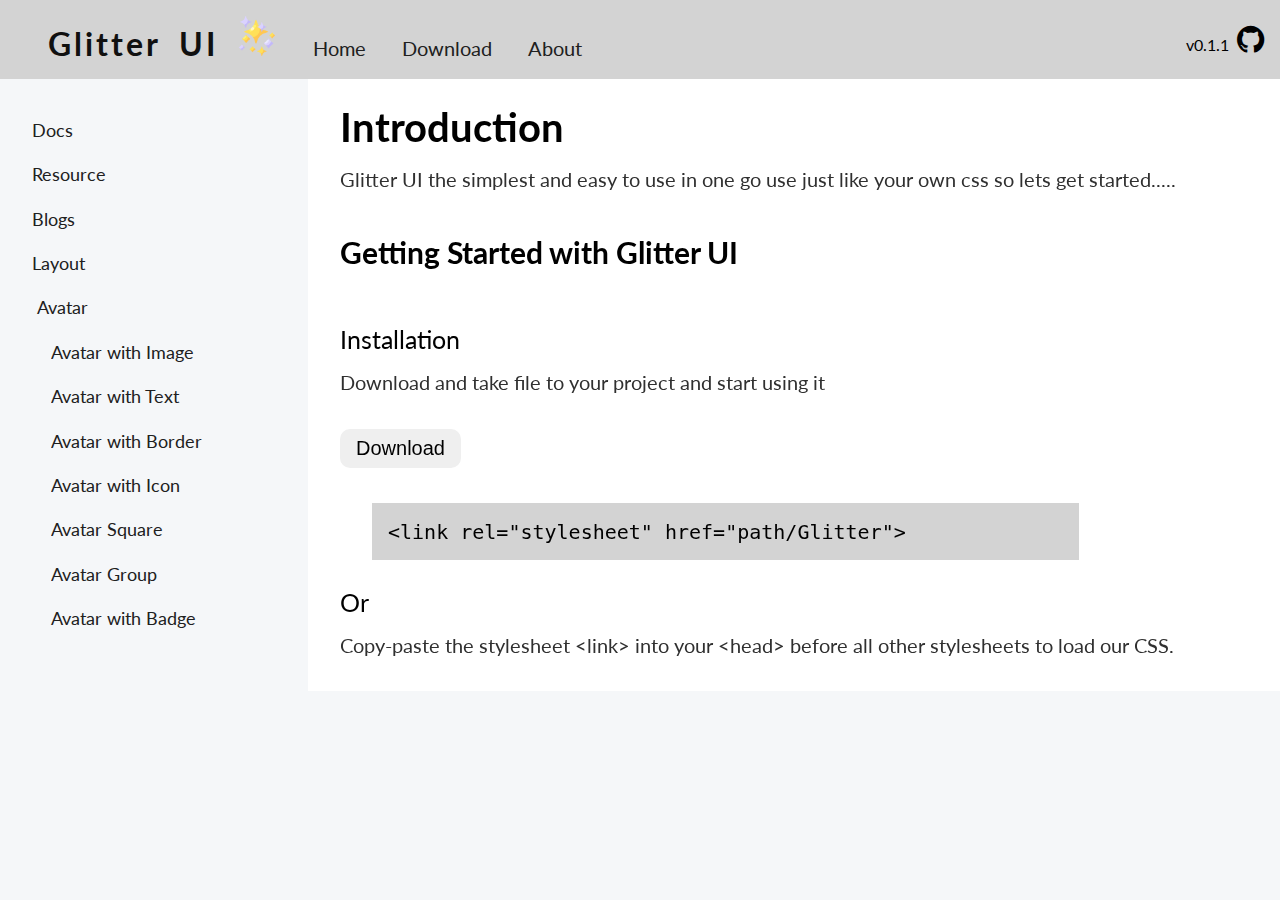
<file: index.html>
<!-- This is PR by sagar -->
<!DOCTYPE html>
<html lang="en">

<head>
    <meta charset="UTF-8">
    <meta name="viewport" content="width=device-width, initial-scale=1.0">
    <title>| Glitter UI |
    </title>
    <link rel="icon" href="assets/image/glare.png" type="image/gif" sizes="16x16">
    <link rel="stylesheet" href="assets/css/style.css">
    <link rel="stylesheet" href="assets/css/component.css">
    <link rel="stylesheet" href="https://cdnjs.cloudflare.com/ajax/libs/font-awesome/4.7.0/css/font-awesome.min.css">
</head>

<body>
    <div class="container">
        <!-- nav starts -->
        <nav class="nav-bar">
            <h1>Glitter UI <img src="assets/image/glare.png" width="40px" alt=""></h1>
            <button>&#8801;</button>
            <a href="index.html#docss">Home</a>
            <a href="#">Download</a>
            <a href="#">About</a>
            <span class=" ver1">v0.1.1&nbsp;&nbsp;<i class="ver fa fa-github fa-2x" aria-hidden="true"></i></span>&nbsp;
        </nav>
        <!-- nav ends -->
        <!-- body starts -->
        <div class="main-area">
            <section class="side-bar">
                <ul>
                    <li> <a href="index.html#docss">Docs</a></li>
                    <li>Resource</li>
                    <li><a href="#blogs"> Blogs</a></li>
                    <li>Layout</li>
                    <ul>
                        <li>Avatar</li>
                        <ul>
                            <li><a href="#imageavatar">Avatar with Image</a></li>
                            <li><a href="#txtavatar">Avatar with Text</a></li>
                            <li><a href="#borderavatar">Avatar with Border</a></li>
                            <li><a href="#iconavatar">Avatar with Icon</a></li>
                            <li><a href="#squareavatar">Avatar Square</a></li>
                            <li><a href="#groupavatar">Avatar Group</a></li>
                            <li><a href="#badgeavatar">Avatar with Badge</a></li>
                        </ul>
                        <li>Alerts </li>
                        <ul>
                            <li><a href="#alertone">Solid Alerts</a></li>
                            <li><a href="#borderalert">Alert with Border</a></li>
                        </ul>

                        <li>Badge </li>
                        <ul>
                            <li><a href="#solidbadge">Solid Badge</a></li>
                            <li><a href="#borderbadge">OutLine Badge</a></li>
                        </ul>
                        <li>Button </li>
                        <ul>
                            <li><a href="#solidbutton">Solid Button</a></li>
                            <li><a href="#outlinebutton">Outline Button</a></li>
                        </ul>
                        <li>Cards </li>
                        <ul>
                            <li><a href="#vcard">Vertical Card</a></li>
                            <li><a href="#hcard">Horizonatal Card</a></li>
                        </ul>
                        <li>Input </li>
                        <ul>
                            <li><a href="#inputtxt">Text Input</a></li>

                        </ul>
                        <li>Navigation </li>
                        <ul>
                            <li><a href="#gnavi">Navigation</a></li>
                        </ul>


                        <li>Image </li>
                        <ul>
                            <li><a href="#rimg">Responsive Image</a></li>
                        </ul>

                        <li>List </li>
                        <ul>
                            <li><a href="#slist">Simple List</a></li>
                            <li><a href="#clist">Colored List</a></li>
                        </ul>


                        <li>Modal </li>
                        <ul>
                            <li><a href="#modall">Simple Modal window</a></li>
                        </ul>


                        <li>Rating </li>
                        <ul>
                            <li><a href="#ratingsss">Rating</a></li>
                        </ul>

                        <li>Typography </li>
                        <ul>
                            <li><a href="#typo">Font Styling </a></li>
                        </ul>


                    </ul>
                </ul>
            </section>
            <section class="main-menu">
                <!-- Docs starts -->






























                <h1 id="docss">Introduction</h1>
                <p>Glitter UI the simplest and easy to use in one go use just like your own css so lets get started.....
                </p><br>
                <h2>Getting Started with Glitter UI</h2>
                <br><br>
                <h4>Installation</h4>
                <p>Download and take file to your project and start using it </p>
                <div class="back">
                    <br>
                    <button class="g-btn g-gprimary">Download</button>
                </div><br>
                <div class="code">
                    <code>&lt;link rel=&quot;stylesheet&quot; href=&quot;path/Glitter&quot;&gt;</code>
                </div><br>
                <h4>Or</h4>
                <p>Copy-paste the stylesheet &lt;link&gt; into your &lt;head&gt; before all other stylesheets to load
                    our CSS. </p>
                <br>
                <div class="code"></div>
                <hr>


                <!--  docs ends-->
                <!-- resource starts -->
                <br>
                <h2>Community Resource</h2>
                <br>
                <h4>Team tanay Community</h4>
                <hr>
                <!-- resource ends -->
                <!-- Blogs start -->
                <br>
                <h2 id="blogs">Blogs</h2>
                <h3>Latest</h3>
                <p>March 22,2021</p>
                <h4>Just Landed...</h4>
                <a href="#">we just started with...</a>
                <hr>
                <!-- Blogs ends -->
                <!-- Layout Start -->
                <br>
                <!-- avatar starts -->
                <h2 id="imageavatar">Avatar</h2>
                <br>
                <!-- avatar with image -->
                <h4>Avatar with Image--</h4>
                <h3>Avatar with image and sizes</h3>
                <p> An avatar (also known as a profile picture or userpic) is a graphical representation of a user or
                    the
                    user's character or personal</p>
                <div class="item-container">
                    <img class="g-avatar g-avatar-xs" src="/assets/image/image1.jpg" alt="not found">
                    <img class="g-avatar g-avatar-sm" src="/assets/image/image1.jpg" alt="not found">
                    <img class="g-avatar g-avatar-m" src="/assets/image/image1.jpg" alt="not found">
                    <img class="g-avatar g-avatar-lg" src="/assets/image/image1.jpg" alt="not found">
                    <img class="g-avatar g-avatar-xl" src="/assets/image/image1.jpg" alt="not found">
                    <img class="g-avatar g-avatar-xxl" src="/assets/image/image1.jpg" alt="not found">
                </div>
                <div class="code">
                    &lt;img class=&quot;g-avatar g-avatar-xs&quot; src=&quot;/assets/image/image1.jpg&quot;
                    alt=&quot;not
                    found&quot;&gt;<br>
                    &lt;img class=&quot;g-avatar g-avatar-sm&quot; src=&quot;/assets/image/image1.jpg&quot;
                    alt=&quot;not
                    found&quot;&gt;<br>
                    &lt;img class=&quot;g-avatar&quot; src=&quot;/assets/image/image1.jpg&quot; alt=&quot;not
                    found&quot;&gt;<br>
                    &lt;img class=&quot;g-avatar g-avatar-lg&quot; src=&quot;/assets/image/image1.jpg&quot;
                    alt=&quot;not
                    found&quot;&gt;<br>
                    &lt;img class=&quot;g-avatar g-avatar-xl&quot; src=&quot;/assets/image/image1.jpg&quot;
                    alt=&quot;not
                    found&quot;&gt;<br>
                    &lt;img class=&quot;g-avatar g-avatar-xxl&quot; src=&quot;/assets/image/image1.jpg&quot;
                    alt=&quot;not
                    found&quot;&gt;<br>
                </div>
                <!-- avatar with image -->
                <!-- avatar with text starts -->
                <hr id="txtavatar">
                <h4 id="imageavatar">Avatar with Text--</h4>
                <h3>Avatar with Text and sizes</h3>

                <div style="" class="item-container">
                    <div class="g-avatar  g-avatar-txt-xs">S</div>
                    <div class="g-avatar  g-avatar-txt-sm">S</div>
                    <div class="g-avatar  g-avatar-txt-m ">SU</div>
                    <div class="g-avatar  g-avatar-txt-lg">S</div>
                    <div class="g-avatar  g-avatar-txt-xl">S</div>
                    <div class="g-avatar  g-avatar-txt-xxl">S</div>
                </div>

                <div class="code">

                    &lt;div class=&quot;g-avatar g-avatar-txt-xs&quot;&gt;S&lt;/div&gt; <br>
                    &lt;div class=&quot;g-avatar g-avatar-txt-sm&quot;&gt;S&lt;/div&gt;<br>
                    &lt;div class=&quot;g-avatar g-avatar-txt-m&quot;&gt;SU&lt;/div&gt;<br>
                    &lt;div class=&quot;g-avatar g-avatar-txt-lg&quot;&gt;S&lt;/div&gt;<br>
                    &lt;div class=&quot;g-avatar g-avatar-txt-xl&quot;&gt;S&lt;/div&gt;<br>
                    &lt;div class=&quot;g-avatar g-avatar-txt-xxl&quot;&gt;S&lt;/div&gt;<br>

                </div>

                <!-- avatar with text -->

                <!-- avatar with border -->
                <hr id="borderavatar">
                <h4 id="imageavatar">Avatar with Border--</h4>
                <h3>Avatar with Border </h3>


                <div class="item-container">
                    <img class="g-avatar g-avatar-xs g-avatar-border" src="/assets/image/image1.jpg" alt="not found">
                    <div class="g-avatar  g-avatar-txt-sm g-avatar-border">S</div>
                    <img class="g-avatar g-avatar-m g-avatar-border" src="/assets/image/image1.jpg" alt="not found">
                    <div class="g-avatar  g-avatar-txt-lg g-avatar-border">S</div>
                    <div class="g-avatar  g-avatar-txt-xl g-avatar-border">S</div>
                    <img class="g-avatar g-avatar-xxl g-avatar-border" src="/assets/image/image1.jpg" alt="not found">
                </div>

                <div class="code">
                    &lt;img class=&quot;g-avatar g-avatar-xs g-avatar-border&quot;
                    src=&quot;/assets/image/image1.jpg&quot; alt=&quot;not found&quot;&gt;<br>
                    &lt;div class=&quot;g-avatar g-avatar-txt-sm g-avatar-border&quot; &gt;S&lt;/div&gt;<br>
                    &lt;img class=&quot;g-avatar g-avatar-m g-avatar-border&quot;
                    src=&quot;/assets/image/image1.jpg&quot;
                    alt=&quot;not found&quot;&gt;<br>
                    &lt;div class=&quot;g-avatar g-avatar-txt-lg g-avatar-border&quot;&gt;S&lt;/div&gt;<br>
                    &lt;div class=&quot;g-avatar g-avatar-txt-xl g-avatar-border&quot;&gt;S&lt;/div&gt;<br>
                    &lt;img class=&quot;g-avatar g-avatar-xxl g-avatar-border&quot;
                    src=&quot;/assets/image/image1.jpg&quot; alt=&quot;not found&quot;&gt;<br>
                </div>



                <!--avatar with border ends  -->
                <!-- avatar with icons starts -->
                <hr id="iconavatar">
                <h4 id="imageavatar">Avatar with Icons--</h4>
                <h3>Avatar Icons with sizes </h3>
                <div class="item-container">


                    <div class="g-avatar  g-avatar-txt-xs">
                        <i class="fa fa-address-card" aria-hidden="true"></i>
                    </div>
                    <div class="g-avatar  g-avatar-txt-sm">
                        <i class="fa fa-user-o" aria-hidden="true"></i>
                    </div>
                    <div class="g-avatar  g-avatar-txt-m">
                        <i class="fa fa-window-close" aria-hidden="true"></i>
                    </div>
                    <div class="g-avatar  g-avatar-txt-lg">
                        <i class="fa fa-address-book-o" aria-hidden="true"></i>
                    </div>
                    <div class="g-avatar  g-avatar-txt-xl">
                        <i class="fa fa-bus fa-lg" aria-hidden="true"></i>
                    </div>
                    <div class="g-avatar  g-avatar-txt-xxl">
                        <i class="fa fa-bullseye fa-2x" aria-hidden="true"></i>
                    </div>
                </div>
                <h3>Code Snippet</h3>
                <div class="code">
                    &lt;div class=&quot;g-avatar-txt g-avatar-txt-xs&quot;&gt;<br>
                    &lt;i class=&quot;fa fa-address-card&quot; aria-hidden=&quot;true&quot;&gt;&lt;/i&gt;<br>
                    &lt;/div&gt;<br>
                    &lt;div class=&quot;g-avatar-txt g-avatar-txt-sm&quot;&gt;<br>
                    &lt;i class=&quot;fa fa-user-o&quot; aria-hidden=&quot;true&quot;&gt;&lt;/i&gt;<br>
                    &lt;/div&gt;<br>
                    &lt;div class=&quot;g-avatar-txt &quot;&gt;<br>
                    &lt;i class=&quot;fa fa-window-close&quot; aria-hidden=&quot;true&quot;&gt;&lt;/i&gt;<br>
                    &lt;/div&gt;<br>
                    &lt;div class=&quot;g-avatar-txt g-avatar-txt-lg&quot;&gt;<br>
                    &lt;i class=&quot;fa fa-address-book-o&quot; aria-hidden=&quot;true&quot;&gt;&lt;/i&gt;<br>
                    &lt;/div&gt;<br>
                    &lt;div class=&quot;g-avatar-txt g-avatar-txt-xl&quot;&gt;<br>
                    &lt;i class=&quot;fa fa-bus fa-lg&quot; aria-hidden=&quot;true&quot;&gt;&lt;/i&gt;<br>
                    &lt;/div&gt;<br>
                    &lt;div class=&quot;g-avatar-txt g-avatar-txt-xxl&quot;&gt;<br>
                    &lt;i class=&quot;fa fa-bullseye fa-2x&quot; aria-hidden=&quot;true&quot;&gt;&lt;/i&gt;<br>

                </div>
                <!-- avatar with icons ends -->
                <!-- avatar square -->
                <hr id="squareavatar">
                <h4 id="imageavatar">Avatar with Icons--</h4>
                <h3>Avatar Icons with sizes </h3>

                <div class="item-container">
                    <img class="g-avatar g-avatar-xs g-avatar-sq" src="/assets/image/image1.jpg" alt="not found">
                    <div class="g-avatar  g-avatar-txt-sm g-avatar-sq">S</div>
                    <img class="g-avatar g-avatar-m g-avatar-sq" src="/assets/image/image1.jpg" alt="not found">
                    <div class="g-avatar  g-avatar-txt-lg g-avatar-sq">S</div>
                    <div class="g-avatar  g-avatar-txt-xl g-avatar-sq">S</div>
                    <img class="g-avatar g-avatar-xxl g-avatar-sq" src="/assets/image/image1.jpg" alt="not found">
                </div>
                <h3>Code Snippet</h3>
                <div class="code">
                    &lt;img class=&quot;g-avatar g-avatar-xs g-avatar-sq&quot; src=&quot;/assets/image/image1.jpg&quot;
                    alt=&quot;not found&quot;&gt;<br>
                    &lt;div class=&quot;g-avatar g-avatar-txt-sm g-avatar-sq&quot;&gt;S&lt;/div&gt;<br>
                    &lt;img class=&quot;g-avatar g-avatar-m g-avatar-sq&quot; src=&quot;/assets/image/image1.jpg&quot;
                    alt=&quot;not found&quot;&gt;<br>
                    &lt;div class=&quot;g-avatar g-avatar-txt-lg g-avatar-sq&quot;&gt;S&lt;/div&gt;<br>
                    &lt;div class=&quot;g-avatar g-avatar-txt-xl g-avatar-sq&quot;&gt;S&lt;/div&gt;<br>
                    &lt;img class=&quot;g-avatar g-avatar-xxl g-avatar-sq&quot; src=&quot;/assets/image/image1.jpg&quot;
                    alt=&quot;not found&quot;&gt;<br>
                </div>
                <!-- avatar square ends-->
                <!-- avatars in group starts-->
                <hr id="groupavatar">
                <h4>Avatar in Group</h4>
                <h3>Avatar in group sizes </h3>
                <h2 style="margin-left: 3rem;">Coming soon.....</h3>
                    <!-- avatar in group ends -->
                    <!--avatar with badge starts-->
                    <hr id="badgeavatar">
                    <h4>Avatar with badge</h4>
                    <h3>Avatar badge with multiple badge and sizes </h3>

                    <br>
                    <p>online badge</p>
                    <div class="item-container">

                        <div class="g-avatar g-avatar-xs">
                            <i class="g-round-online-badge g-badge-online-top-left-xs"></i>
                        </div>
                        <div class="g-avatar g-avatar-sm">s
                            <i class="g-round-online-badge g-badge-online-top-left-sm"></i>
                        </div>
                        <div class="g-avatar g-avatar-m">
                            <img class="g-avatar g-avatar-m" src="/assets/image/image1.jpg" alt="not found">
                            <i class="g-round-online-badge g-badge-online-top-left-m"></i>
                        </div>
                        <div class="g-avatar g-avatar-lg">P
                            <i class="g-round-online-badge g-badge-online-top-left-lg"></i>
                        </div>

                        <div class="g-avatar g-avatar-xl">
                            <i class="g-round-online-badge g-badge-online-top-left-xl"></i>
                        </div>

                        <div class="g-avatar g-avatar-xxl">
                            <img class="g-avatar g-avatar-xxl" src="/assets/image/image1.jpg" alt="not found">
                            <i class="g-round-online-badge g-badge-online-top-left-xxl"></i>
                        </div>
                    </div>
                    <h3>Code Snippet</h3>
                    <div class="code">
                        &lt;div class=&quot;g-avatar g-avatar-xs&quot;&gt;<br>
                        &lt;i class=&quot;g-round-online-badge g-badge-online-top-left-xs&quot;&gt;&lt;/i&gt;br

                        &lt;/div&gt;<br>
                        &lt;div class=&quot;g-avatar g-avatar-sm&quot;&gt;side-bar <br>
                        &lt;i class=&quot;g-round-online-badge g-badge-online-top-left-sm&quot;&gt;&lt;/i&gt;<br>
                        &lt;/div&gt;<br>
                        &lt;div class=&quot;g-avatar g-avatar-m&quot;&gt;<br>
                        &lt;img class=&quot;g-avatar g-avatar-m&quot; src=&quot;/assets/image/image1.jpg&quot;<br>
                        alt=&quot;not found&quot;&gt;<br>
                        &lt;i class=&quot;g-round-online-badge g-badge-online-top-left-m&quot;&gt;&lt;/i&gt;<br>
                        &lt;/div&gt;<br>
                        &lt;div class=&quot;g-avatar g-avatar-lg&quot;&gt;P <br>
                        &lt;i class=&quot;g-round-online-badge g-badge-online-top-left-lg&quot;&gt;&lt;/i&gt;<br>
                        &lt;/div&gt;<br>

                        &lt;div class=&quot;g-avatar g-avatar-xl&quot;&gt;<br>
                        &lt;i class=&quot;g-round-online-badge g-badge-online-top-left-xl&quot;&gt;&lt;/i&gt;<br>
                        &lt;/div&gt;<br>
                        &lt;div class=&quot;g-avatar g-avatar-xxl&quot;&gt;<br>
                        &lt;img class=&quot;g-avatar g-avatar-xxl&quot; src=&quot;/assets/image/image1.jpg&quot;<br>
                        alt=&quot;not found&quot;&gt;<br>
                        &lt;i class=&quot;g-round-online-badge g-badge-online-top-left-xxl&quot;&gt;&lt;/i&gt;<br>
                        &lt;/div&gt;<br>
                    </div>

                    <br>
                    <br><br>
                    <p>Offline Badge</p>


                    <div class="item-container">

                        <div class="g-avatar g-avatar-xs">
                            <i class="g-round-offline-badge g-badge-offline-bottom-left-xs"></i>
                        </div>
                        <div class="g-avatar g-avatar-sm">s
                            <i class="g-round-offline-badge g-badge-offline-bottom-left-sm"></i>
                        </div>
                        <div class="g-avatar g-avatar-m">
                            <img class="g-avatar g-avatar-m" src="/assets/image/image1.jpg" alt="not found">
                            <i class="g-round-offline-badge g-badge-offline-bottom-left-m"></i>
                        </div>
                        <div class="g-avatar g-avatar-lg">P
                            <i class="g-round-offline-badge g-badge-offline-bottom-left-lg"></i>
                        </div>

                        <div class="g-avatar g-avatar-xl">
                            <i class="g-round-offline-badge g-badge-offline-bottom-left-xl"></i>
                        </div>

                        <div class="g-avatar g-avatar-xxl">
                            <img class="g-avatar g-avatar-xxl" src="/assets/image/image1.jpg" alt="not found">
                            <i class="g-round-offline-badge g-badge-offline-bottom-left-xxl"></i>
                        </div>
                    </div>
                    <div class="code">
                        &lt;div class=&quot;g-avatar g-avatar-xs&quot;&gt;<br>
                        &lt;i class=&quot;g-round-offline-badge g-badge-offline-bottom-left-xs&quot;&gt;&lt;/i&gt;<br>
                        &lt;/div&gt;<br>
                        &lt;div class=&quot;g-avatar g-avatar-sm&quot;&gt;s<br>
                        &lt;i class=&quot;g-round-offline-badge g-badge-offline-bottom-left-sm&quot;&gt;&lt;/i&gt;<br>
                        &lt;/div&gt;<br>
                        &lt;div class=&quot;g-avatar g-avatar-m&quot;&gt;<br>
                        &lt;img class=&quot;g-avatar g-avatar-m&quot; src=&quot;/assets/image/image1.jpg&quot;
                        alt=&quot;not found&quot;&gt;<br>
                        &lt;i class=&quot;g-round-offline-badge g-badge-offline-bottom-left-m&quot;&gt;&lt;/i&gt;<br>
                        &lt;/div&gt;<br>
                        &lt;div class=&quot;g-avatar g-avatar-lg&quot;&gt;P<br>
                        &lt;i class=&quot;g-round-offline-badge g-badge-offline-bottom-left-lg&quot;&gt;&lt;/i&gt;<br>
                        &lt;/div&gt;<br>

                        &lt;div class=&quot;g-avatar g-avatar-xl&quot;&gt;<br>
                        &lt;i class=&quot;g-round-offline-badge g-badge-offline-bottom-left-xl&quot;&gt;&lt;/i&gt;<br>
                        &lt;/div&gt;<br>

                        &lt;div class=&quot;g-avatar g-avatar-xxl&quot;&gt;<br>
                        &lt;img class=&quot;g-avatar g-avatar-xxl&quot; src=&quot;/assets/image/image1.jpg&quot;
                        alt=&quot;not found&quot;&gt;<br>
                        &lt;i class=&quot;g-round-offline-badge g-badge-offline-bottom-left-xxl&quot;&gt;&lt;/i&gt;<br>
                        &lt;/div&gt;<br>
                        &lt;/div&gt;<br>


                    </div>

                    <br><br>
                    <h3>More will added soon........</h3>
                    <hr style="color:gainsboro">
                    <!-- avatar with badge ends -->
                    <!-- avatar ends -->
                    <!-- alerts start -->
                    <h2 id="alertone">Alert</h2>
                    <p>Alert messaging (or alert notification) is machine-to-person communication that is important or
                        time sensitive. An alert may be a calendar reminder or a notification of a new message.</p>

                    <!-- solid alerts -->
                    <br>
                    <h3>Primary alert</h3>
                    <div class="item-container">
                        <div class="g-alert g-alert-primary">
                            <button class="g-btn-close ">
                                <i class="fa fa-times"></i>
                            </button>
                            <i class="fa fa-info-circle mr-sm" aria-hidden="true"></i>
                            yay this is your information
                        </div>
                    </div>
                    <h3>Code Snippet</h3>
                    <div class="code">
                        &lt;div class=&quot;item-container&quot;&gt;<br>
                        &lt;div class=&quot;g-alert g-alert-primary&quot;&gt;<br>
                        &lt;button class=&quot;g-btn-close &quot;&gt;<br>
                        &lt;i class=&quot;fa fa-times&quot;&gt;&lt;/i&gt;<br>
                        &lt;/button&gt;<br>
                        &lt;i class=&quot;fa fa-info-circle mr-sm&quot; aria-hidden=&quot;true&quot;&gt;&lt;/i&gt;<br>
                        yay this is your information<br>
                        &lt;/div&gt;<br>
                        &lt;/div&gt;<br>
                    </div>
                    <br>
                    <h3>Success Alert</h3>
                    <div class="item-container">
                        <div class="g-alert g-alert-success">
                            <button class="g-btn-close ">
                                <i class="fa fa-times"></i>
                            </button>
                            <i class="fa fa-check-circle  mr-sm" aria-hidden="true"></i>
                            WoW ! File submitted successfully
                        </div>
                    </div>
                    <h3>Code Snippet</h3>
                    <div class="code">
                        &lt;div class=&quot;item-container&quot;&gt;<br>
                        &lt;div class=&quot;g-alert g-alert-success&quot;&gt;<br>
                        &lt;button class=&quot;g-btn-close &quot;&gt;<br>
                        &lt;i class=&quot;fa fa-times&quot;&gt;&lt;/i&gt;<br>
                        &lt;/button&gt;<br>
                        &lt;i class=&quot;fa fa-check-circle mr-sm&quot; aria-hidden=&quot;true&quot;&gt;&lt;/i&gt;<br>
                        WoW ! File submitted successfully
                        &lt;/div&gt;<br>
                        &lt;/div&gt;<br>
                    </div>

                    <br>
                    <h3>Error Alert</h3>
                    <div class="item-container">
                        <div class="g-alert g-alert-error">
                            <button class="g-btn-close">
                                <i class="fa fa-times"></i>
                            </button>
                            <i class="fa fa-exclamation-circle mr-sm" aria-hidden="true"></i>
                            Ahh Error occure
                        </div>
                    </div>
                    <h3>Code Snippet</h3>
                    <div class="code">
                        &lt;div class=&quot;item-container&quot;&gt;<br>
                        &lt;div class=&quot;g-alert g-alert-error&quot;&gt;<br>
                        &lt;button class=&quot;g-btn-close&quot;&gt;<br>
                        &lt;i class=&quot;fa fa-times&quot;&gt;&lt;/i&gt;<br>
                        &lt;/button&gt;<br>
                        &lt;i class=&quot;fa fa-exclamation-circle mr-sm&quot;<br>
                        aria-hidden=&quot;true&quot;&gt;&lt;/i&gt;<br>
                        This is an error alert<br>
                        &lt;/div&gt;<br>
                        &lt;/div&gt;<br>

                    </div>

                    <br>
                    <h3>Warning Alert</h3>
                    <div class="item-container">
                        <div class="g-alert g-alert-warning">
                            <button class="g-btn-close">
                                <i class="fa fa-times"></i>
                            </button>
                            <i class="fa fa-exclamation-triangle mr-sm" aria-hidden="true"></i>
                            Ohh a warning alert
                        </div>
                    </div>
                    <h3>Code Snippet</h3>
                    <div class="code">
                        &lt;div class=&quot;item-container&quot;&gt;<br>
                        &lt;div class=&quot;g-alert g-alert-warning&quot;&gt;<br>
                        &lt;button class=&quot;g-btn-close&quot;&gt;<br>
                        &lt;i class=&quot;fa fa-times&quot;&gt;&lt;/i&gt;<br>
                        &lt;/button&gt;
                        &lt;i class=&quot;fa fa-exclamation-triangle mr-sm&quot;<br>
                        aria-hidden=&quot;true&quot;&gt;&lt;/i&gt;<br>
                        This is a warning alert<br>
                        &lt;/div&gt;<br>
                        &lt;/div&gt;<br>
                    </div>
                    <!-- solid alerts starts -->



                    <!-- border alerts starts -->
                    <hr id="borderalert">
                    <br>
                    <h3>Primary alert</h3>
                    <div class="item-container">
                        <div class="g-alert g-border-alert-primary">
                            <button class="g-btn-close ">
                                <i class="fa fa-times"></i>
                            </button>
                            <i class="fa fa-info-circle mr-sm" aria-hidden="true"></i>
                            yay this is your information
                        </div>
                    </div>

                    <br>
                    <h3>Success Alert</h3>
                    <div class="item-container">
                        <div class="g-alert g-border-alert-success">
                            <button class="g-btn-close ">
                                <i class="fa fa-times"></i>
                            </button>
                            <i class="fa fa-check-circle  mr-sm" aria-hidden="true"></i>
                            WoW ! File submitted successfully
                        </div>
                    </div>


                    <br>
                    <h3>Error Alert</h3>
                    <div class="item-container">
                        <div class="g-alert g-border-alert-error">
                            <button class="g-btn-close">
                                <i class="fa fa-times"></i>
                            </button>
                            <i class="fa fa-exclamation-circle mr-sm" aria-hidden="true"></i>
                            This is an error alert
                        </div>
                    </div>

                    <br>
                    <h3>Warning Alert</h3>
                    <div class="item-container">
                        <div class="g-alert g-border-alert-warning">
                            <button class="g-btn-close">
                                <i class="fa fa-times"></i>
                            </button>
                            <i class="fa fa-exclamation-triangle mr-sm" aria-hidden="true"></i>
                            This is a warning alert
                        </div>
                    </div>
                    <!-- border alerts ends -->

                    <!-- badge starts -->
                    <hr>
                    <h2 id="solidbadge">Badge </h2>
                    <!-- solid badge starts -->
                    <br>
                    <h3>Solid badge</h3>

                    <div class="item-container">
                        <span class="g-badge g-primary-badge">primary</span>
                        <span class="g-badge g-success-badge">success</span>
                        <span class="g-badge g-alert-badge">alert</span>
                        <span class="g-badge g-warning-badge">warning</span>

                    </div>
                    <br>
                    <h3>Code Snippet</h3>
                    <div class="code">
                        &lt;span class="g-badge g-primary-badge"&gt;primary&lt;/span&gt;<br>
                        &lt;span class="g-badge g-success-badge"&gt;success&lt;/span&gt;<br>
                        &lt;span class="g-badge g-alert-badge"&gt;alert&lt;/span&gt;<br>
                        &lt;span class="g-badge g-warning-badge"&gt;warning&lt;/span&gt;<br>

                    </div>
                    <!-- solid badge ends -->
                    <!-- outline badge starts -->
                    <br><br>
                    <h3 id="borderbadge">badge with outline</h3>
                    <br>
                    <div class="item-container">
                        <span class="g-badge g-outline-primary-badge">primary</span>
                        <span class="g-badge g-outline-success-badge">success</span>
                        <span class="g-badge g-outline-alert-badge">alert</span>
                        <span class="g-badge g-outline-warning-badge">warning</span>

                    </div>
                    <br>
                    <h3>Code Snippet</h3>
                    <div class="code">

                        &lt;span class="g-badge g-outline-primary-badge"&gt;primary&lt;/span&gt;<br>
                        &lt;span class="g-badge g-outline-success-badge"&gt;success&lt;/span&gt;<br>
                        &lt;span class="g-badge g-outline-alert-badge"&gt;alert&lt;/span&gt;<br>
                        &lt;span class="g-badge g-outline-warning-badge"&gt;warning&lt;/span&gt;<br>
                    </div>
                    <!-- outline badge ends -->
                    <!-- badge ends -->
                    <!-- Button starts -->
                    <hr>
                    <h2 id="solidbutton">Buttons</h2>
                    <br>
                    <!-- button sizes -->
                    <h3>Button in sizes</h3>
                    <!--  button sizes ends-->
                    <div class="button-container">
                        <button class=" g-button-s">Small</button>
                        <button class=" g-button-m">Medium</button>
                        <button class=" g-button-l">Large</button>
                        <button class=" g-button-xl">X-Large</button>
                    </div>

                    <!-- solid button starts -->
                    <h3>Solid Buttons</h3>
                    <div class="item-container">
                        <button class="g-button-m g-button-primary">primary</button>
                        <button class="g-button-m g-button-success">green</button>
                        <button class="g-button-m g-button-alert">red</button>
                        <button class="g-button-m g-button-warning">yellow</button>
                    </div>
                    <!-- solid buttons ends -->
                    <!-- outline buttons starts -->
                    <h3 id="outlinebutton"> Outline Button</h3>
                    <div class="item-container">
                        <button class="g-button-m g-border-button-primary">primary</button>
                        <button class="g-button-m g-border-button-success">green</button>
                        <button class="g-button-m g-border-button-alert">red</button>
                        <button class="g-button-m g-border-button-warning">yellow</button>
                    </div>
                    <!-- outline buttons ends -->
                    <!-- Buttons ends -->
                    <!-- cards starts  -->
                    <hr>
                    <h2>Cards</h2>
                    <h3 id="vcard">Vertical Cards</h3>
                    <div class="g-card g-vcard">
                        <img src="./assets/image/image1.jpg" alt="">
                        <div>
                            <span class=""></span>
                            <h1>Heading</h1>
                            <p>Lorem ipsum, ectetur omni Lorem ipsu
                            </p>
                        </div>
                        <div>
                            <h1>Rs . 122</h1>
                            <span class="old-price">rs .499</span>
                            <span class="discount"> (50% OFF)</span>
                        </div>
                        <button class="g-button-s">add to cart</button>
                    </div>
                    <!-- horizontal card -->
                    <h3 id="hcard">horizontal card</h3>
                    <br>

                    <div class="g-card g-hcard">
                        <img src="./assets/image/image1.jpg" alt="">
                        <div>
                            <div>
                                <h1>Heading</h1>
                                <p>Lorem ipsum,Lorem ipsum dolor sit amet consectetur adipisicing elit. Quod, doloribus.
                                    ectetur omni Lorem ipsu
                                </p>
                            </div>
                            <div>
                                <h1>Rs . 122</h1>
                                <span class="old-price">rs .499</span>
                                <span class="discount"> (50% OFF)</span>
                            </div>

                            <button class="g-button-s">add to cart</button>

                        </div>
                    </div>

                    <!-- cards ends -->
                    <!-- input starts  -->

                    <hr>
                    <br><br>
                    <h2 id="inputtxt">Text Input</h2>
                    <br>
                    <div class="item-container">
                        <input class="g-input" type="text">
                    </div>
                    <!-- input ends -->
                    <!-- Navigation starts -->
                    <hr>
                    <h2 id="gnavi">Navigation</h2>
                    <h3>Solid Navigation</h3>
                    <nav class="g-nav g-solid-nav">
                        <h1>Company domain</h1>
                        <ul>
                            <li><a href="#">Home</a> </li>
                            <li><a href="#">Services</a></li>
                            <li><a href="#">About</a></li>
                        </ul>
                    </nav>
                    <h3>Code Snippet</h3>
                    <div class="code">
                        &lt;nav class=&quot;g-nav g-solid-nav&quot;&gt;<br>
                        &lt;h1&gt;Company domain&lt;/h1&gt;<br>
                        &lt;ul&gt;<br>
                        &lt;li&gt;&lt;a href=&quot;#&quot;&gt;Home&lt;/a&gt; &lt;/li&gt;<br>
                        &lt;li&gt;&lt;a href=&quot;#&quot;&gt;Services&lt;/a&gt;&lt;/li&gt;<br>
                        &lt;li&gt;&lt;a href=&quot;#&quot;&gt;About&lt;/a&gt;&lt;/li&gt;<br>
                        &lt;/ul&gt;<br>
                        &lt;/nav&gt;
                    </div>
                    <br>
                    <br>
                    <h3>Border Navigation </h3>
                    <br>
                    <nav class="g-nav g-border-nav">
                        <h1>Company domain</h1>
                        <ul>
                            <li><a href="#">Home</a> </li>
                            <li><a href="#">Services</a></li>
                            <li><a href="#">About</a></li>
                        </ul>
                    </nav>

                    <h3>Code Snippet</h3>
                    <div class="code">
                        &lt;nav class=&quot;g-nav g-border-nav&quot;&gt;<br>
                        &lt;h1&gt;Company domain&lt;/h1&gt;<br>
                        &lt;ul&gt;<br>
                        &lt;li&gt;&lt;a href=&quot;#&quot;&gt;Home&lt;/a&gt; &lt;/li&gt;<br>
                        &lt;li&gt;&lt;a href=&quot;#&quot;&gt;Services&lt;/a&gt;&lt;/li&gt;<br>
                        &lt;li&gt;&lt;a href=&quot;#&quot;&gt;About&lt;/a&gt;&lt;/li&gt;<br>
                        &lt;/ul&gt;<br>
                        &lt;/nav&gt;
                    </div>



















                    <!-- Navigation ends -->


                    <!-- Responsive image starts-->

                    <hr>
                    <br>
                    <h2>Responsive Image</h2>
                    <br>
                    <h3 id="rimg">Responsive Square Image</h3>
                    <div class="button-container">

                        <div class="image-container">
                            <img class="g-image" src="/assets/image/image1.jpg" alt="">
                        </div>
                        <br>

                    </div>
                    <h3>Code Snippet</h3>
                    <div class="code">
                        &lt;div class=&quot;image-container&quot;&gt;<br>
                        &lt;img class=&quot;g-image&quot; src=&quot;/assets/image/image1.jpg&quot;
                        alt=&quot;&quot;&gt;<br>
                        &lt;/div&gt;<br>
                    </div>
                    <div class="button-container">
                        <div class="image-container">
                            <img class="g-round-image" src="/assets/image/image1.jpg" alt="">
                        </div>

                   </div>

                   <h3>Code Snippet</h3>
                   <div class="code">
                       &lt;div class=&quot;image-container&quot;&gt;<br>
                       &lt;img class=&quot;g-round-image&quot; src=&quot;/assets/image/image1.jpg&quot;
                       alt=&quot;&quot;&gt;<br>
                       &lt;/div&gt;<br>
                   </div>
                    <!-- Responsive imgae ends -->



                    <!-- list starts -->
                    <hr>

                    <br>
                    <h2>List in Design</h2>
                    <br>
                    <h3 id="slist">Simple list</h3>
                    <div class="item-container">
                        <ul class="g-list">
                            <li>item 1</li>
                            <li>item 2</li>
                            <li>item 3</li>
                            <li>item 4</li>
                            <li>item 5</li>
                        </ul>
                    </div>
                    <h3>Code Snippet</h3>
                    <div class="code">
                        &lt;ul class=&quot;g-list&quot;&gt;<br>
                        &lt;li&gt;item 1&lt;/li&gt;<br>
                        &lt;li&gt;item 2&lt;/li&gt;<br>
                        &lt;li&gt;item 3&lt;/li&gt;<br>
                        &lt;li&gt;item 4&lt;/li&gt;<br>
                        &lt;li&gt;item 5&lt;/li&gt;<br>
                        &lt;/ul&gt;<br>
                    </div>
                    <br>
                    <br>
                    <h3 id="clist">Color List</h3>
                    <div class="item-container">
                        <ul class="g-list g-list-style1">
                            <li>item 1</li>
                            <li>item 2</li>
                            <li>item 3</li>
                            <li>item 4</li>
                            <li>item 5</li>
                        </ul>

                    </div>
                    <div class="code">
                        &lt;ul class=&quot;g-list g-list-style1&quot;&gt;<br>
                        &lt;li&gt;item 1&lt;/li&gt;<br>
                        &lt;li&gt;item 2&lt;/li&gt;<br>
                        &lt;li&gt;item 3&lt;/li&gt;<br>
                        &lt;li&gt;item 4&lt;/li&gt;<br>
                        &lt;li&gt;item 5&lt;/li&gt;<br>
                        &lt;/ul&gt;
                    </div>
                    <br>
                    <br>
                    <br>

                    <!-- list ends -->
                    <!-- Modal Window starts -->
                    <hr>
                    <h2 id="modall">Modal Window</h2>
                    <div class="button-container">
                        <div class="g-modal">
                            <h1>this is heading</h1>
                            <p>Lorem, ipsum dolor sit amet consectetur adipisicing elit. Voluptatum totam magnam ut
                                maxime,
                                doloribus itaque mollitia!</p>
                            <button class="g-modal-close">
                                <i class=" fa fa-times fa-2x" aria-hidden="true"></i>
                            </button>
                            <div class="modal-button-container">
                                <button class="g-button-m g-button-primary">follow</button>
                                <button class="g-button-m g-border-button-primary">save</button>
                            </div>
                        </div>
                    </div>
                    <h3>Code Snippet</h3>
                    <div class="code">
                        &lt;div class=&quot;button-container&quot;&gt;<br>
                        &lt;div class=&quot;g-modal&quot;&gt;<br>
                        &lt;h1&gt;this is heading&lt;/h1&gt;<br>
                        &lt;p&gt;Lorem, ipsum dolor sit amet consectetur adipisicing elit. Voluptatum totam magnam ut
                        maxime,<br>
                        doloribus itaque mollitia!&lt;/p&gt;<br>
                        &lt;button class=&quot;g-modal-close&quot;&gt;<br>
                        &lt;i class=&quot; fa fa-times fa-2x&quot; aria-hidden=&quot;true&quot;&gt;&lt;/i&gt;<br>
                        &lt;/button&gt;<br>
                        &lt;div class=&quot;modal-button-container&quot;&gt;<br>
                        &lt;button class=&quot;g-button-m g-button-primary&quot;&gt;follow&lt;/button&gt;<br>
                        &lt;button class=&quot;g-button-m g-border-button-primary&quot;&gt;save&lt;/button&gt;<br>
                        &lt;/div&gt;<br>
                        &lt;/div&gt;<br>
                    </div>
                    <!-- modal window ends -->

                    <!-- Layout ends -->
            </section>
        </div>
        <!-- body ends -->

        <!-- footer ends -->

    </div>

</body>

</html>
</file>
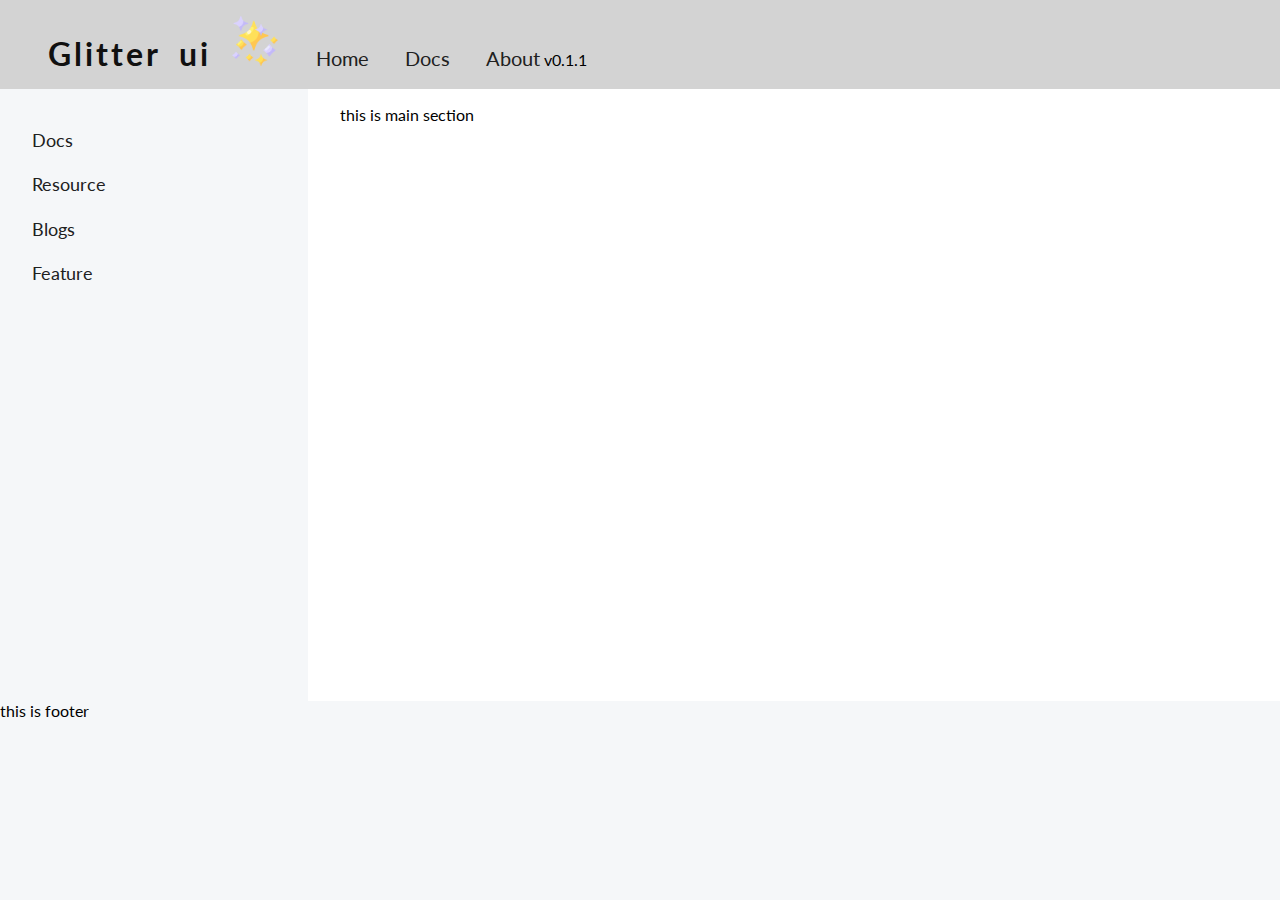
<file: indexmain.html>
<!DOCTYPE html>
<html lang="en">

<head>
    <meta charset="UTF-8">
    <meta name="viewport" content="width=device-width, initial-scale=1.0">
    <title>| Glitter UI |
    </title>
    <link rel="icon" href="assets/image/glare.png" type="image/gif" sizes="16x16">
    <link rel="stylesheet" href="assets/css/style.css">

</head>

<body>
    <div class="container">
        <!-- nav starts -->
        <nav class="nav-bar">
            <h1>Glitter ui <img src="assets/image/glare.png" width="50px" alt=""></h1>
            <button>&#8801;</button>
            <a href="#">Home</a>
            <a  href="#">Docs</a>
            <a  href="#">About</a>
            <span class="ver">v0.1.1</span>
        </nav>
        <!-- nav ends -->
        <!-- body starts -->
        <div class="main-area">
        <section class="side-bar">
            <ul>
                <li>Docs</li>
                <li>Resource</li>
                <li>Blogs</li>
                <li>Feature</li>
            </ul>
        </section>
        <section class="main-menu">this is main section</section>
    </div>
    <!-- body ends -->
        <footer class="main-footer">this is footer</footer>
        <!-- footer ends -->

    </div>

</body>

</html>
</file>
<file: assets/css/style.css>
@import url('https://fonts.googleapis.com/css2?family=Lato:wght@300;400&display=swap');

* {
    --primary-color: #585858;
    --secondary-color: #202020;
    --theme-color: ghostwhite;
    --hover-color: #303030;
    --side--bar: #f5f7f9;
    --nav-color: #D3D3D3;
}

body {
    background-color: var(--side--bar);
    margin: 0px;
    font-family: 'Lato', sans-serif
}



.nav-bar {
    background-color: var(--nav-color);
    padding: 1rem;
}

.nav-bar>h1 {
    margin-top: 0px;
    letter-spacing: 3px;
    word-spacing: 8px;
    color: #101010;
    margin-left: 2rem;
    display: inline;
    font-size: 2em;


}



.nav-bar>button {
    float: right;
    border: 0px;
    border-color: none;
    background-color: none;
    display: none;
}

.nav-bar>a {
    font-size: 20px;
    margin-left: 2rem;
    text-decoration: none;
    color: var(--secondary-color)
}

.nav-bar>a:hover {
    color: var(--hover-color);
    font-weight: bold;
}

.nav-bar>.ver1 {
    padding-top: 0.5rem;
    float: right;
    margin-left: 1rem;

}

.main-area {
    display: flex;
    flex: 30% 70%;
    flex-wrap: wrap;
}


.main-menu {
    height: 580px;
    scroll-behavior: smooth;
    overflow-y: scroll;
    flex: 3;
    background-color: #ffffff;
    padding: 1rem;
    padding-left: 2rem;
}

.main-menu>h1 {
    font-size: 40px;
    margin-top: 0.5rem;
    margin-bottom: 0.5rem;
}

.main-menu>h2 {
    font-size: 30px;
    margin-top: 0.5rem;
    margin-bottom: 0.5rem;
}

.main-menu>h4 {
    font-weight: normal;
    font-size: 25px;
    margin-top: 0.5rem;
    margin-bottom: 0.5rem;
}

.code {
    margin-left: 2rem;
    width: 675px;
    max-height: 200px;
    font-size: 20px;
    padding: 0.5rem 1rem;
    background-color: var(--nav-color);
    overflow-x: scroll;
    margin-top: 1rem;

}

.item-container {
    background-color: var(--side--bar);
    padding: 1rem;
    text-align: center;
    width: max-content;
    display: flex;
    justify-content: space-between;
    border-radius: 10px;
    margin: 1rem 2rem;
    margin-right: 4rem;
    position: relative;
}
.button-container{
    background-color: var(--side--bar);
    padding: 1rem;
    text-align: center;
    width: max-content;
    border-radius: 10px;
    margin: 1rem 2rem;
    margin-right: 4rem;
    position: relative;

}
.item-container>span{
    margin: 1rem;
}
.item-container>img{
    margin: 0px 8px;
}
.item-container>div{
    margin: 0px 8px;
}
.item-container>button{
    margin: 0.5rem;
}
hr {
    margin-top: 3rem;
}

.main-menu>p {
    font-size: 20px;
    color: var(--hover-color);
    margin-top: 1rem;
    margin-bottom: 1rem;
}

.side-bar {
    scroll-behavior: smooth;
    margin-top: 0.8rem;
    margin-bottom: 1rem;
    flex: 1;
    height: 550px;
    background-color: var(--side--bar);

    color: var(--secondary-color);
    overflow-y: scroll;
}

.side-bar>ul {
    padding-left: 0px;
}

.side-bar>ul>li {
    list-style: none;
    font-size: 18px;
    padding: 0.7rem;
    padding-left: 2rem;
    border-radius: 0.5rem;
    cursor: pointer;

}

.side-bar>ul>li:hover {
    background-color: var(--nav-color);
    color: var(--hover-color);
    font-weight: bold;
}

.side-bar>ul>ul {
    padding: 0;
}

.side-bar>ul>ul>li {
    list-style: none;
    font-size: 18px;
    padding: 0.7rem;
    padding-left: 2.3rem;
    border-radius: 0.5rem;
}

.side-bar>ul>ul>ul>li {
    list-style: none;
    font-size: 18px;
    padding: 0.7rem;
    border-radius: 0.5rem;
}

.side-bar>ul a {
    text-decoration: none;
    color: inherit;
}

.side-bar>ul>ul>ul>li:hover {
    background-color: var(--nav-color);
    color: var(--hover-color);
    font-weight: bold;
}

















/* responsive starts */


@media screen and (max-width:700px) {
    body {
        white-space: wrap;
    }

    .code {
        margin-left: 0.2rem;
    }

    .container {
        background-color: #f4f4ff;

        flex-direction: column;
    }

    .nav-bar {}

    .nav-bar>button {
        display: block;
        font-size: 2rem;
        color: var(--secondary-supporting-color);
    }

    .main-area {
        flex-direction: column;
    }

    .nav-bar>h1 {
        color: var(--secondary-supporting-color);
        margin-left: 2rem;
        font-size: 2em;
        margin-top: 0px;
        margin-bottom: 10px;

    }

    .nav-bar img {
        position: relative;
        top: 10px;
        margin-left: 1rem;
        width: 50px;
        height: auto;
    }

    .nav-bar>a {
        display: none;
    }

    .nav-bar>h1 {
        margin-left: 3.5rem;
    }

    .nav-bar span {
        display: none;
    }

.side-bar{
    display: none;
}
}
.image-container{
 width: 300px;
 height: 300px;
}
</file>
<file: assets/css/component.css>
* {
    --primary-color: #585858;
    --secondary-color: #202020;
    --theme-color: ghostwhite;
    --hover-color: #303030;
    --side--bar: #f5f7f9;
    --nav-color: #D3D3D3;
}

/* nav style */

.nav-bar>h1 {
    margin-top: 0px;
    letter-spacing: 3px;
    word-spacing: 8px;
    top: 0px;
}

.nav-bar>a {
    font-size: 20px;

    margin-left: 2rem;
    text-decoration: none;
    color: var(--secondary-color)
}

/* nav ends */
/* button */
.g-btn {
    padding: 0.5rem 1rem;
    font-size: 20px;
    border-radius: 10px;
    border: 0px;
    cursor: pointer;


}

.g-gprimary:hover {
    background-color: var(--nav-color);

}

.g-btn .g-gprimary {
    background-color: var(--nav-color);

}

.g-gprimary:active {

    box-shadow: 0 0 0 3px black;
}

/* button ends */
/* code  */
.code {
    margin-left: 2rem;
    width: 675px;
    max-height: 200px;
    font-size: 20px;
    padding: 1rem 1rem;
    background-color: var(--nav-color);
    overflow: scroll;
    margin-top: 1rem;
    white-space: nowrap;

}

/* code ends */
/* avatar starts*/
.g-avatar {
    color: white;
    font-size: 20px;
    border-radius: 50%;
    margin: 0px;
    padding: 0px;
    display: flex;
    justify-content: center;
    align-items: center;
    background-color: grey;
    position: relative;
}

/* avatar sizes */
.g-avatar-xs {
    width: 24px;
    height: 24px;
}

.g-avatar-sm {
    width: 36px;
    height: 36px;
}

.g-avatar-m {
    width: 48px;
    height: 48px;
}

.g-avatar-lg {
    width: 58px;
    height: 58px;
}

.g-avatar-xl {
    width: 78px;
    height: 78px;
}

.g-avatar-xxl {
    width: 98px;
    height: 98px;
}

/* avatar sizes ends */
/* Avatar text sizes */
.g-avatar-txt-xs {
    font-size: 13px;
    width: 24px;
    height: 24px;
}

.g-avatar-txt-sm {
    font-size: 15px;
    width: 36px;
    height: 36px;

}

.g-avatar-txt-m {
    font-size: 20px;
    width: 48px;
    height: 48px;
}

.g-avatar-txt-lg {
    font-size: 27px;
    width: 58px;
    height: 58px;
}

.g-avatar-txt-xl {
    font-size: 35px;
    width: 78px;
    height: 78px;
}

.g-avatar-txt-xxl {
    font-size: 44px;
    width: 98px;
    height: 98px;
}

/* avatar text sizes ends */
/* avatar border */
.g-avatar-border {
    border: 2px solid black;
}

/* avatar border ends */
/* avatar square starts */
.g-avatar-sq {
    border-radius: 20%;
}

/* avatar suqare ends */
/* g-avatar ends */
/* g-badge starts */
/* online badge */
.g-round-online-badge {
    position: absolute;
    border: 2px solid white;

    border-radius: 50%;
    background-color: green;
}

.g-badge-online-top-left-xs {
    width: 10px;
    height: 10px;
    right: -5px;
    top: 1px;
}

.g-badge-online-top-left-sm {
    width: 12px;
    height: 12px;
    right: -5px;
    top: 3px;
}

.g-badge-online-top-left-m {
    width: 16px;
    height: 16px;
    right: -5px;
    top: 3px;
}

.g-badge-online-top-left-lg {
    width: 20px;
    height: 20px;
    right: -5px;
    top: 3px;
}

.g-badge-online-top-left-xl {
    width: 25px;
    height: 25px;
    right: -5px;
    top: 3px;
}

.g-badge-online-top-left-xxl {
    width: 27px;
    height: 27px;
    right: -4px;
    top: 3px;
}

/* online badge ends */
/* offline badge starts */
.g-round-offline-badge {
    position: absolute;
    border: 2px solid white;

    border-radius: 50%;
    background-color: #404040;
}

.g-badge-offline-bottom-left-xs {
    width: 10px;
    height: 10px;
    right: -5px;
    bottom: 1px;
}

.g-badge-offline-bottom-left-sm {
    width: 12px;
    height: 12px;
    right: -5px;
    bottom: 3px;
}

.g-badge-offline-bottom-left-m {
    width: 16px;
    height: 16px;
    right: -5px;
    bottom: 3px;
}

.g-badge-offline-bottom-left-lg {
    width: 20px;
    height: 20px;
    right: -5px;
    bottom: 3px;
}

.g-badge-offline-bottom-left-xl {
    width: 25px;
    height: 25px;
    right: -5px;
    bottom: 3px;
}

.g-badge-offline-bottom-left-xxl {
    width: 27px;
    height: 27px;
    right: -4px;
    bottom: 3px;
}

/* offline badge ends */
/* normal badge starts */
.g-badge {
    margin: 0px;
    border-radius: 20px;
    color: white;
    padding: 0.3rem 0.5rem;
    padding-bottom: 0.5rem;

    display: flex;
    justify-content: center;
    align-items: center;

}

.g-primary-badge {
    background-color: #004085;
}

.g-success-badge {
    background-color: green;
}

.g-alert-badge {
    background-color: #721c24;
}

.g-warning-badge {
    background-color: #856404;
}

/* outline badge starts*/
.g-outline-primary-badge {
    border: 2px solid #004085;
    color: #004085;
}

.g-outline-success-badge {
    border: 2px solid green;
    color: green;
}

.g-outline-alert-badge {
    border: 2px solid #721c24;
    color: #721c24;
}

.g-outline-warning-badge {
    border: 2px solid #856404;
    color: #856404;
}

/* outline badge ends */
/* g-badge ends */
/* alerts starts  */
.g-alert {
    padding: 1rem;
    font-size: 23px;
    width: 500px;
    border-radius: 4px;
    position: relative;
    text-align: left;
}

.g-alert>i {
    margin: 0px 1rem;
}


.g-btn-close {
    position: absolute;
    right: 10px;
    background-color: inherit;
    color: inherit;
    top: 8px;
    font-size: 20px;
    border: 0px;
    outline: none;
    cursor: pointer;
    border-radius: 50%;
}

.g-alert-success {
    background-color: #b6dcc8;
    border-left: 0.4rem solid green;
    color: green
}

.g-btn-close:active {
    background-color: lightcyan;
}

.g-alert-primary {
    background-color: #cce5ff;
    border-left: 0.4rem solid #004085;
    color: #004085;
}

.g-alert-error {
    background-color: #f8d7da;
    border-left: 0.4rem solid #721c24;
    color: #721c24
}

.g-alert-warning {
    background-color: #fff3cd;
    border-left: 0.4rem solid #856404;
    color: #856404;
}

/*  border alerts*/
.g-border-alert-primary {
    border: 2px solid #004085;
    border-left: 0.4rem solid #004085;

    color: #004085;
}

.g-border-alert-error {
    border: 2px solid #721c24;
    border-left: 0.4rem solid #721c24;
    color: #721c24
}

.g-border-alert-warning {
    border: 2px solid #856404;
    border-left: 0.4rem solid #856404;
    color: #856404;
}

.g-border-alert-success {
    border: 2px solid green;
    border-left: 0.4rem solid green;
    color: green
}

/* border alerts */

/* alerts ends */
/* g button started */

.g-button-s {
    border-radius: 10px;
    border: 0px;
    font-size: 15px;
    padding: 0.5rem 1rem;
    background-color: var(--nav-color);
    cursor: pointer;
    outline: none;
}

.g-button-m {
    border-radius: 10px;
    border: 0px;
    padding: 0.7rem 1.3rem;
    font-size: 20px;
    background-color: var(--nav-color);
    cursor: pointer;
    outline: none;
}

.g-button-l {
    border-radius: 10px;
    border: 0px;
    font-size: 24px;
    padding: 0.9rem 1.5rem;
    background-color: var(--nav-color);
    cursor: pointer;
    outline: none;
    ;
}

.g-button-xl {
    border-radius: 10px;
    border: 0px;
    font-size: 28px;
    padding: 1.2rem 2.4rem;
    background-color: var(--nav-color);
    cursor: pointer;
    outline: none;
}

.g-button-s:active {
    background-color: gray;
}

.g-button-m:active {
    background-color: gray;
}

.g-button-l:active {
    background-color: gray;
}

.g-button-xl:active {
    background-color: gray;
}

/* solid button starts */
.g-button-primary {
    background-color: #cce5ff;
    color: #004085;
}

.g-button-primary:active,
.g-border-button-primary:active {
    background-color: #91a9dc;
}

.g-button-success {
    background-color: #b6dcc8;
    color: green;
}

.g-button-success:active,
.g-border-button-success:active {
    background-color: #72c285;
}

.g-button-alert {
    background-color: #f8d7da;
    color: #721c24
}

.g-button-alert:active,
.g-border-button-alert:active {
    background-color: #d5838a;
}

.g-button-warning {
    background-color: #fff3cd;
    color: #856404;
}

.g-button-warning:active,
.g-border-button-warning:active {
    background-color: #f4e3af;
}

/* solid button starts */
/* border button starts */


.g-border-button-primary {
    background-color: white;
    border: 2px solid #004085;
    color: #004085;
}

.g-border-button-alert {
    background-color: white;
    border: 2px solid #721c24;
    color: #721c24
}

.g-border-button-warning {
    background-color: white;
    border: 2px solid #856404;
    color: #856404;
}

.g-border-button-success {
    background-color: white;
    border: 2px solid green;
    color: green
}

/* border button ends */
/* g button ends */


/* cards starts here*/

.g-card {
    border: 1px solid gray;
    display: flex;
    box-shadow: #303030;
}

.g-card .discount {
    color: red;
    margin: 0px 0.2rem;
}

.g-card button {
    margin: 0.5rem;
}

.g-card p {
    margin: 0.4rem 0px;

}

.g-card h1 {
    margin: 0px;
    font-size: 18px;
    display: inline;
}

.g-card:hover {
    box-shadow: 0 4px 8px 0 rgba(0, 0, 0, 0.2),
        0 6px 20px 0 rgba(0, 0, 0, 0.19);
}

.g-card .old-price {
    font-size: 15px;
    color: gray;
    text-decoration: line-through;

}

/* vertical cards */
.g-vcard {
    width: 210px;
    min-height: 360px;
    flex-direction: column;
    justify-content: space-between;
    flex-wrap: wrap;

}

.g-vcard div {
    flex-direction: column;
    margin: 0.2rem 0px;
    padding: 0px 5px;
}

.g-vcard img {
    width: inherit;
    height: 230px;


}

/* horizontal card */




.g-hcard {
    height: 210px auto;
    width: 600px;
    justify-content: space-between;
    align-items: flex-start;

}

.g-hcard img {
    height: 210px;
    width: 330px;
}


.g-hcard div {

    margin: 0.2rem 0px;
    padding: 0px 10px;
}

.g-bottom {
    flex-direction: column;
}





/* cards ends here*/
/* input starts */
.g-input {
    font-size: 17px;
    padding: 0.5rem;
    width: 400px;
    outline-color: grey;
}

/* input ends */
/* list starts */
.g-list {
    margin: 0px;
    padding: 0px;

}

.g-list li {
    border-radius: 8%;
    list-style: none;
    font-size: 20px;
    margin: 0;

    padding: 0.4rem;
    margin: 4px;
    border: 1px solid gray;
}

.g-list-style1>li:nth-child(odd) {
    background-color: gray;

}

/* list ends */
/* nav starts */
.g-nav {
    padding: 1rem;
    width: auto;
    border-bottom-left-radius: 0.5rem;
    border-bottom-right-radius: 0.5rem;

    display: flex;
    align-items: flex-end;
    justify-content: space-between;
}

.g-nav a {
    text-decoration: none;
    color: inherit
}

.g-nav a:hover {
    font-weight: bold;
}

.g-nav>h1 {
    font-size: 2rem;
    padding: 0px;
    margin: 0px;
    display: inline;
}

.g-nav ul {

    display: inline;
    padding: 0px;
    margin: 0px;
}

.g-nav li {

    font-size: 1.2rem;
    display: inline;
    list-style: none;
    margin: 0px 0.5rem;
}

/* solid nav start  */
.g-solid-nav {
    background-color: var(--nav-color);
}

/* solid nav ends */
/* border nav starts */



.g-border-nav {
    border: 3px solid var(--nav-color);
    color: #6b6767;
}

/* border nav ends */
/* nav ends */
/* modal start */
.g-modal {
    position: relative;
    padding: 1rem;
    width: 550px;
    text-align: start;
    border: 1px solid var(--nav-color)
}

.g-modal p,
.g-modal h1 {
    margin:  0.5rem;
    padding: 0;
}

.g-modal-close {
    border-radius: 50%;
    border: 0px;
    outline: none;
    font-size: 13px;
    background-color: inherit;
    position: absolute;
    top: 0.5rem;
    cursor: pointer;
    right: 1rem;
}
.g-modal-close:active{
    background-color: lavenderblush;
}
.modal-button-container button{
    margin: 0.5rem 1rem;
}
.modal-button-container{
    display: flex;
    justify-content: center;
}
/* modal ends */
/* Responsive image */
.g-image{
    width: 100%;
    height:100%;
}
.g-round-image{
    width: 100%;
    height:100%;
    border-radius: 50%;
}
/* Responsive image ends */
/* responsive starts here */

@media screen and (max-width:700px) {
    .code {
        margin-left: 0.2rem;
    }
}

/* responsive ends here */
</file>
